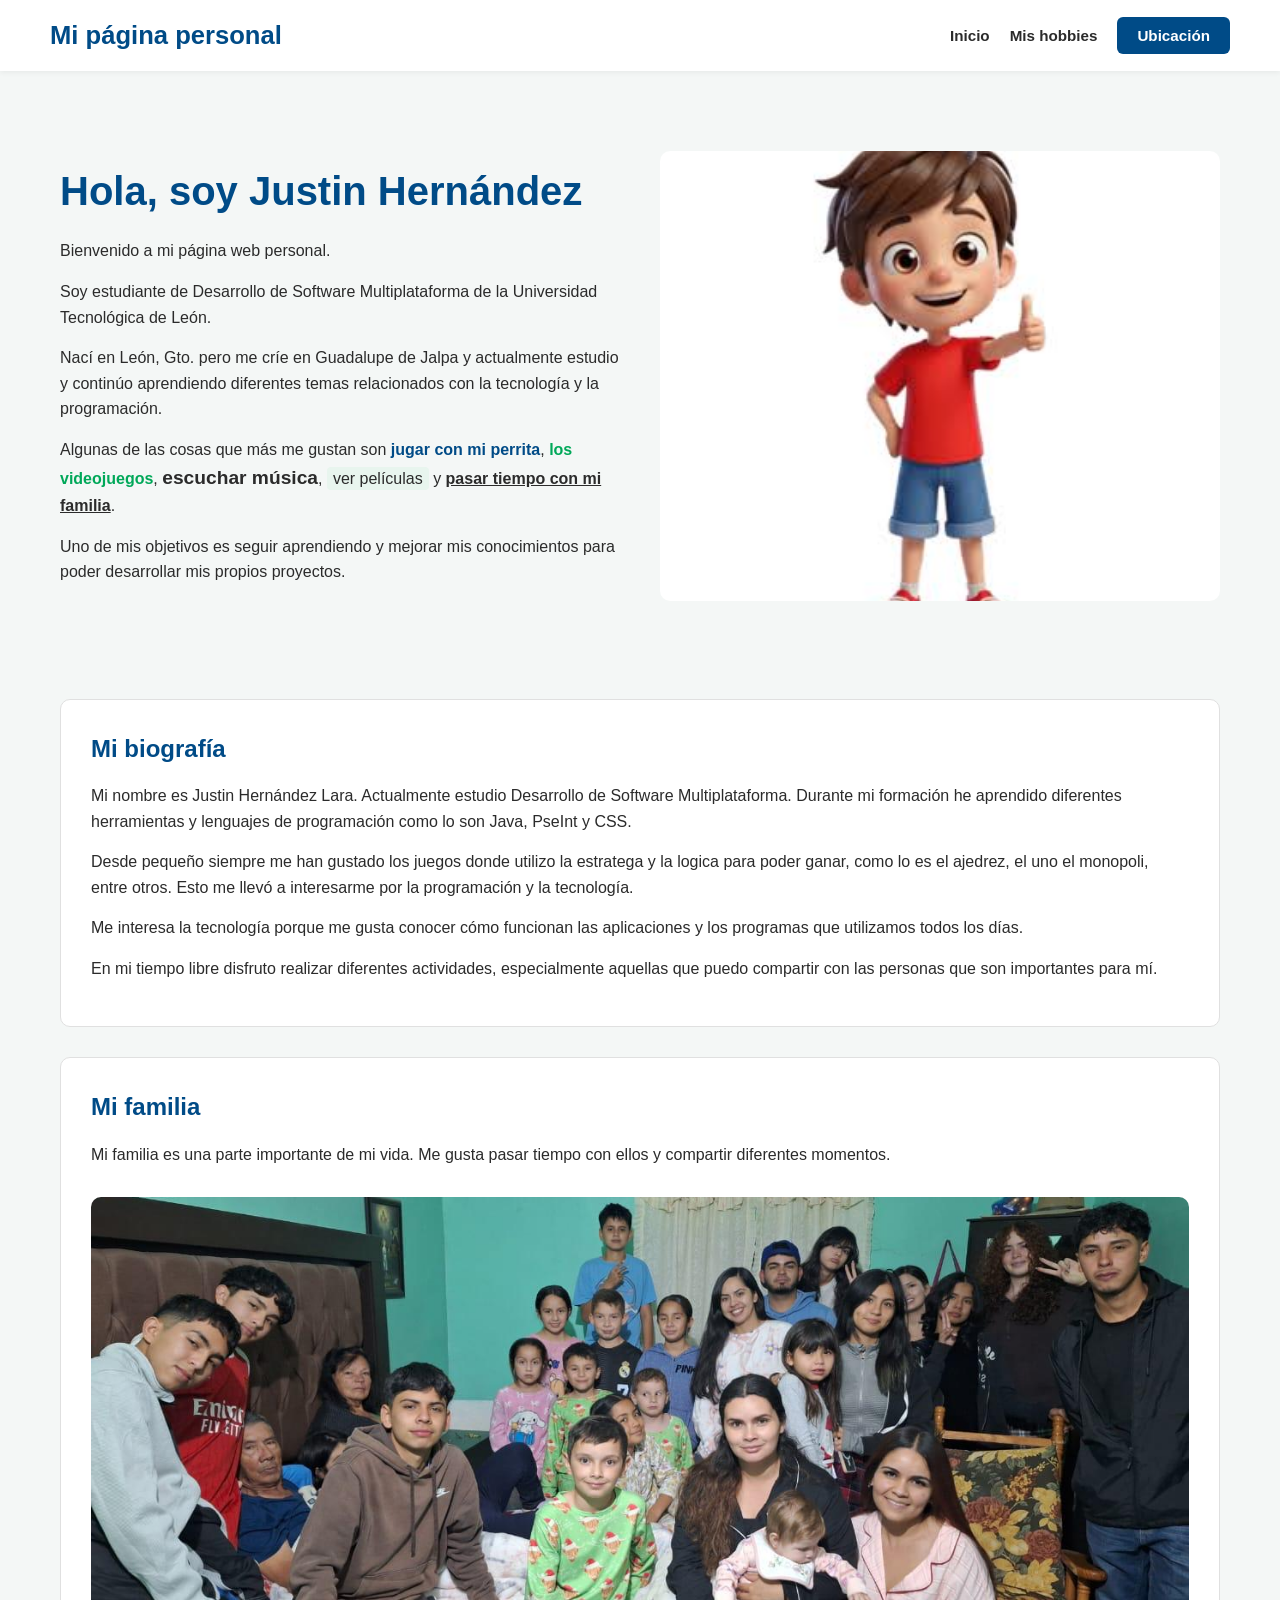
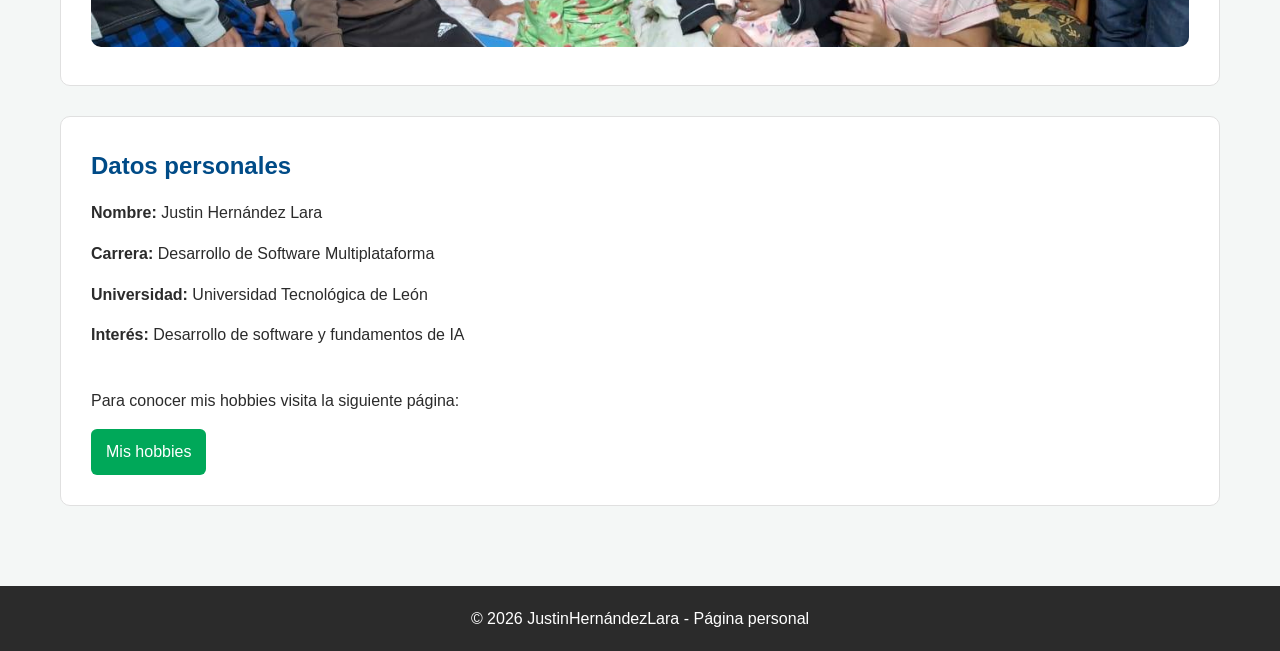
<file: 06_webPersonal/index.html>
<!DOCTYPE html>
<html lang="es">

<head>
    <meta charset="UTF-8">
    <meta name="viewport" content="width=device-width, initial-scale=1.0">
    <link rel="stylesheet" href="css/miEstilo.css">
    <title>Mi página personal</title>
</head>
<body>

    <!-- ENCABEZADO -->
    <header>
        <div id="logo">
            <h1>Mi página personal</h1>
        </div>
        <nav>
            <ul>
                <li><a href="index.html">Inicio</a></li>
                <li><a href="gustos.html">Mis hobbies</a></li>
                <li><a href="contacto.html" id="btn_destacado">Ubicación</a></li>
            </ul>
        </nav>
    </header>


    <!-- CONTENIDO PRINCIPAL -->
    <main class="contenedor_principal">
        <section class="presentacion">
            <div class="presentacion_contenido">
                <h2>Hola, soy Justin Hernández</h2>
                <p>
                    Bienvenido a mi página web personal.
                </p>
                <p>
                    Soy estudiante de Desarrollo de Software Multiplataforma
                    de la Universidad Tecnológica de León.
                </p>
                <p>
                    Nací en León, Gto. pero me críe en Guadalupe de Jalpa y actualmente estudio y
                    continúo aprendiendo diferentes temas relacionados con
                    la tecnología y la programación.
                </p>
                <p>
                    Algunas de las cosas que más me gustan son
                    <span class="resaltado">jugar con mi perrita</span>,
                    <span class="resaltado_verde">los videojuegos</span>,
                    <span class="resaltado_grande">escuchar música</span>,
                    <span class="resaltado_fondo">ver películas</span> y
                    <span class="resaltado_subrayado">pasar tiempo con mi familia</span>.
                </p>
                <p>
                    Uno de mis objetivos es seguir aprendiendo y mejorar
                    mis conocimientos para poder desarrollar mis propios
                    proyectos.
                </p>
            </div>


            <!-- FOTO PERSONAL -->
            <div class="presentacion_imagen">
                <img src="images/yo.jpg"
                     alt="Fotografía personal">
            </div>
        </section>


        <!-- BIOGRAFÍA -->
        <section class="seccion">
            <h2>Mi biografía</h2>

            <p>
                Mi nombre es Justin Hernández Lara. Actualmente estudio Desarrollo
                de Software Multiplataforma. Durante mi formación he
                aprendido diferentes herramientas y lenguajes de programación como lo
                son Java, PseInt y CSS.
            </p>
             <p>
                Desde pequeño siempre me han gustado los juegos donde utilizo la 
                estratega y la logica para poder ganar, como lo es el ajedrez, el uno
                el monopoli, entre otros. 
                Esto me llevó a interesarme por la programación y la tecnología.
            </p>
            <p>
                Me interesa la tecnología porque me gusta conocer cómo
                funcionan las aplicaciones y los programas que utilizamos
                todos los días.
            </p>
            <p>
                En mi tiempo libre disfruto realizar diferentes actividades,
                especialmente aquellas que puedo compartir con las personas
                que son importantes para mí.
            </p>
        </section>


        <!-- FAMILIA -->
        <section class="seccion">
            <h2>Mi familia</h2>
            <p>
                Mi familia es una parte importante de mi vida. Me gusta
                pasar tiempo con ellos y compartir diferentes momentos.
            </p>
            <img class="imagen_familia"
                 src="images/familia.jpeg"
                 alt="Fotografía de mi familia">

        </section>


        <!-- DATOS -->
        <section class="seccion">
            <h2>Datos personales</h2>
            <p>
                <strong>Nombre:</strong> Justin Hernández Lara
            </p>

            <p>
                <strong>Carrera:</strong> Desarrollo de Software Multiplataforma
            </p>

            <p>
                <strong>Universidad:</strong> Universidad Tecnológica de León
            </p>

            <p>
                <strong>Interés:</strong> Desarrollo de software y fundamentos de IA
            </p>

            <br>

            <p>
                Para conocer mis hobbies visita la siguiente página:
            </p>

            <div class="enlaces">
                <a href="gustos.html">Mis hobbies</a>
            </div>

        </section>
    </main>


    <!-- FOOTER -->
    <footer>

        <p>&copy; 2026 JustinHernándezLara - Página personal</p>

    </footer>

</body>

</html>
</file>
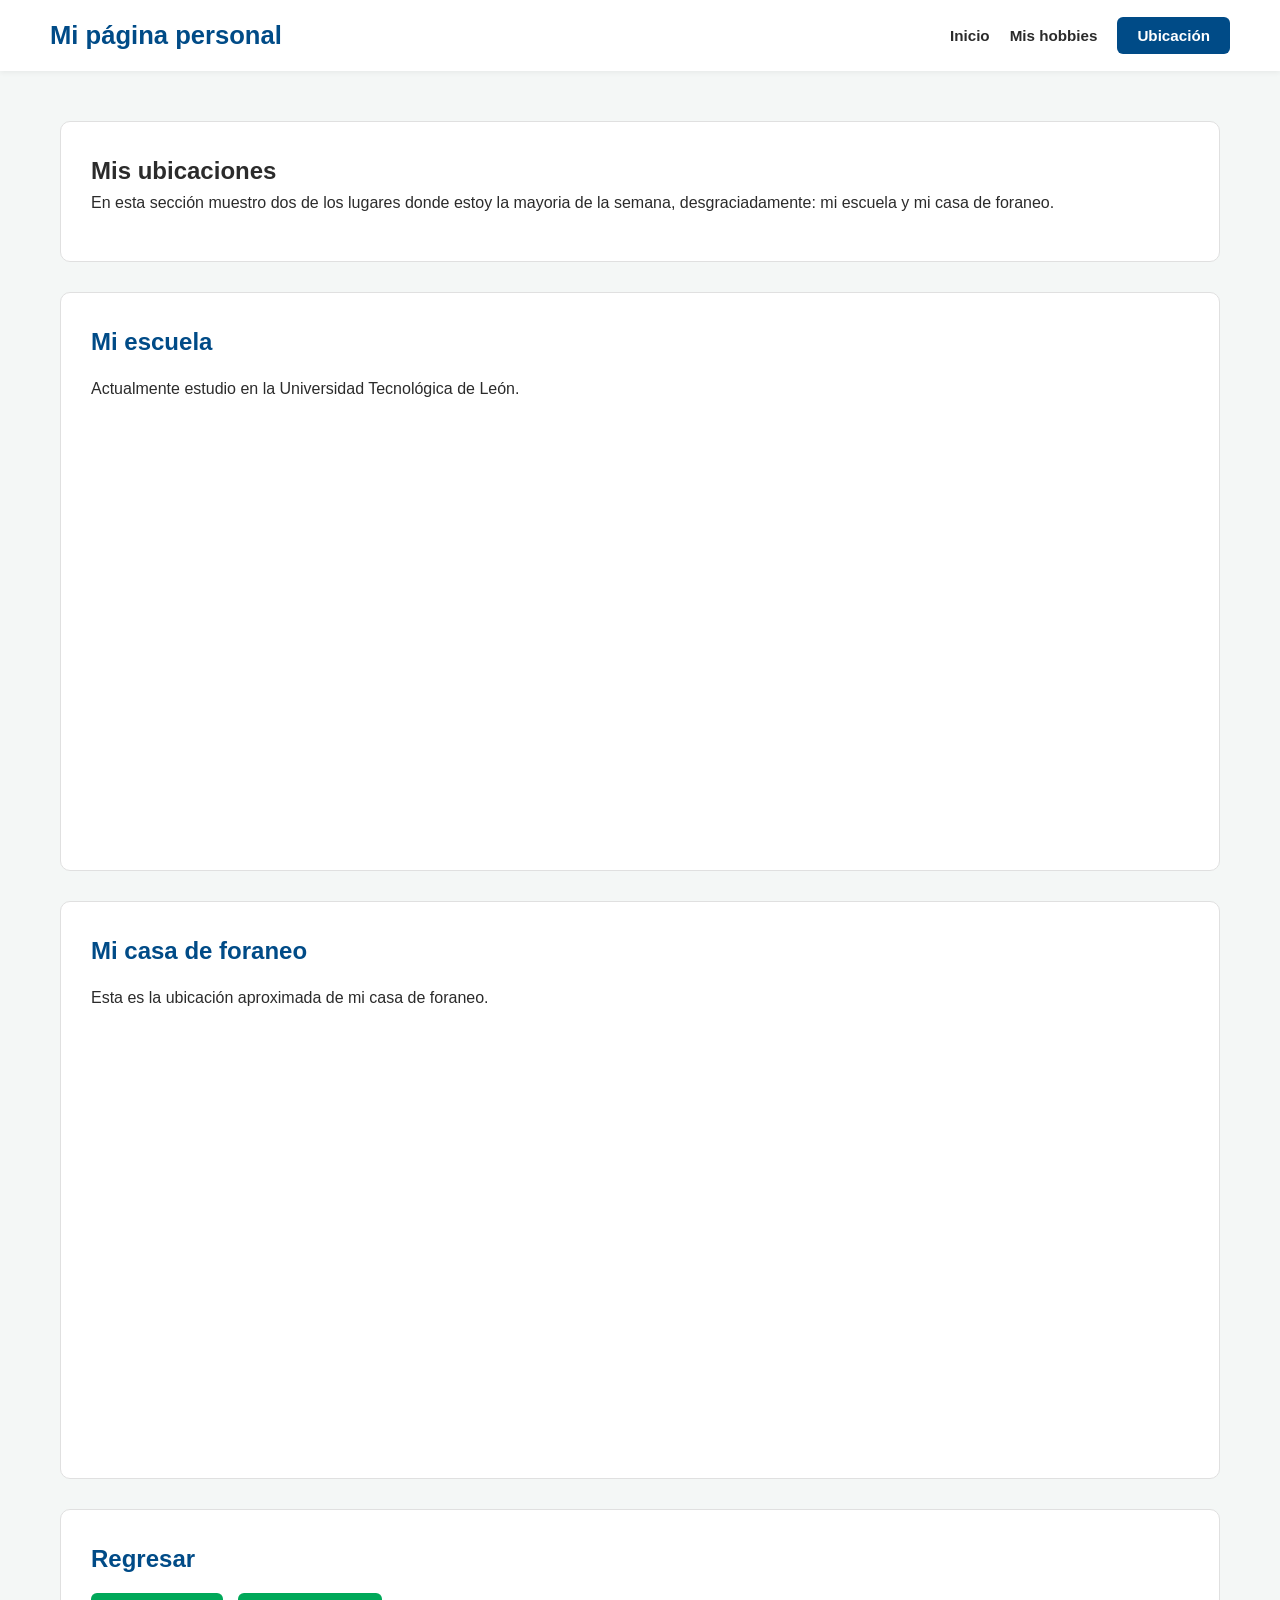
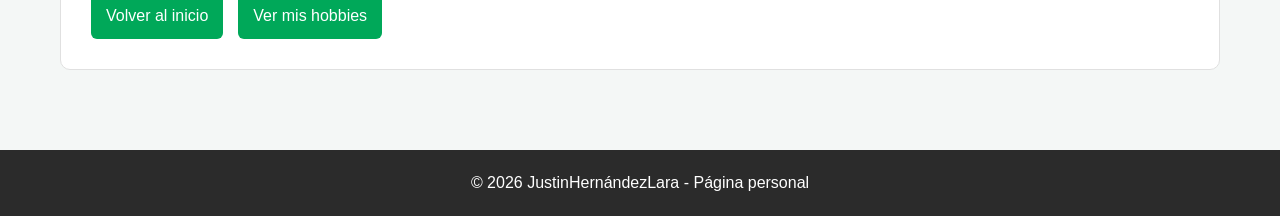
<file: 06_webPersonal/contacto.html>
<!DOCTYPE html>
<html lang="es">

<head>
    <meta charset="UTF-8">
    <meta name="viewport" content="width=device-width, initial-scale=1.0">
    <link rel="stylesheet" href="css/miEstilo.css">
    <title>Mis ubicaciones</title>
</head>
<body>

    <!-- ENCABEZADO -->
    <header>
        <div id="logo">
            <h1>Mi página personal</h1>
        </div>
        <nav>
            <ul>
                <li><a href="index.html">Inicio</a></li>
                <li><a href="gustos.html">Mis hobbies</a></li>
                <li><a href="contacto.html" id="btn_destacado">Ubicación</a></li>
            </ul>
        </nav>
    </header>


    <main class="contenedor_principal">
        <section class="seccion">
            <h1>Mis ubicaciones</h1>
            <p>
                En esta sección muestro dos de los lugares donde estoy la mayoria de 
                la semana, desgraciadamente:
                mi escuela y mi casa de foraneo.
            </p>
        </section>


        <!-- ESCUELA -->
        <section class="seccion">
            <h2>Mi escuela</h2>
            <p>
                Actualmente estudio en la Universidad Tecnológica de León.
            </p>
            <iframe
                class="mapa"
                src="https://www.google.com/maps?q=Universidad+Tecnologica+de+Leon+Blvd+Universidad+Tecnologica+225+Leon+Guanajuato&output=embed"
                title="Ubicación de mi escuela">
            </iframe>
        </section>


        <!-- CASA -->
        <section class="seccion">
            <h2>Mi casa de foraneo</h2>

            <p>
                Esta es la ubicación aproximada de mi casa de foraneo.
            </p>

            <iframe
                class="mapa"
                src="https://www.google.com/maps?q=21.06044,-101.56443&output=embed"
                title="Ubicación de mi casa">
            </iframe>
        </section>


        <section class="seccion">
            <h2>Regresar</h2>
            <div class="enlaces">
                <a href="index.html">
                    Volver al inicio
                </a>
                <a href="gustos.html">
                    Ver mis hobbies
                </a>
            </div>
        </section>
    </main>


    <!-- FOOTER -->
    <footer>
        <p>&copy; 2026 JustinHernándezLara - Página personal</p>
    </footer>

</body>
</html>
</file>
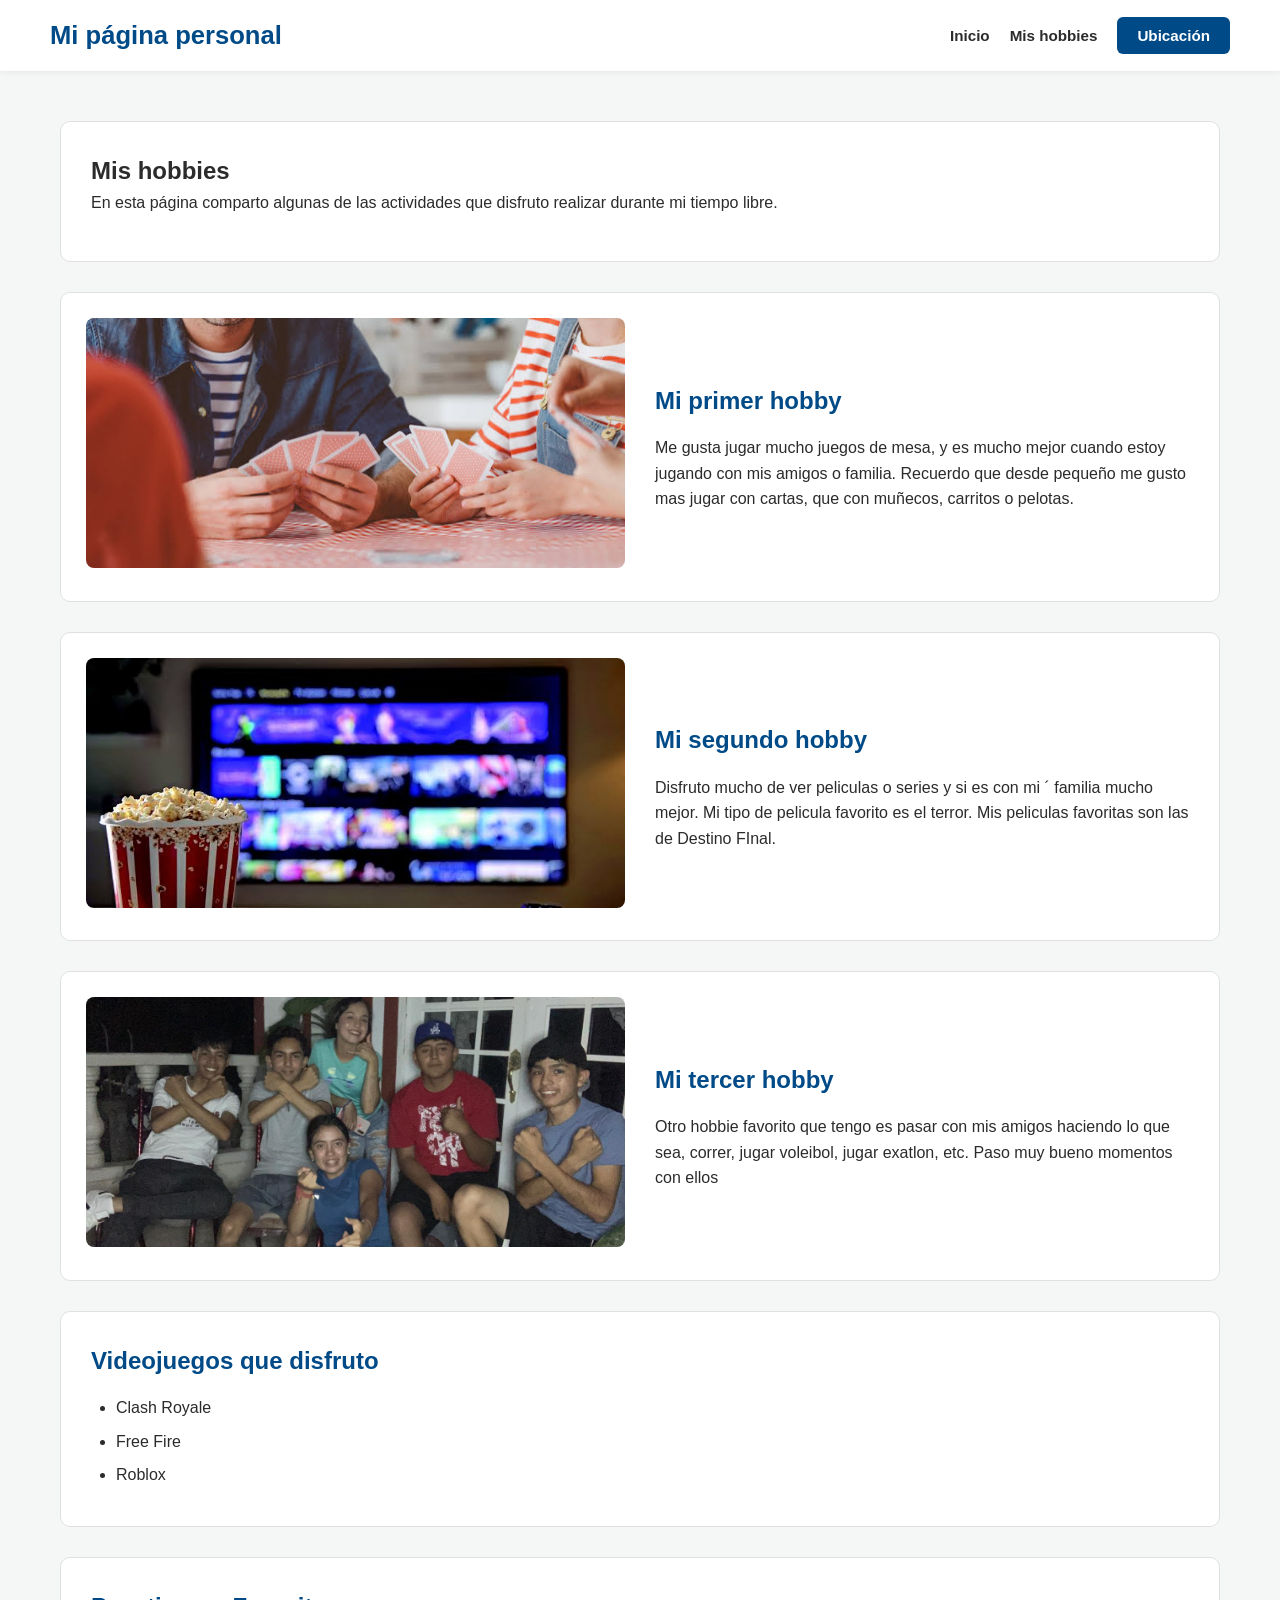
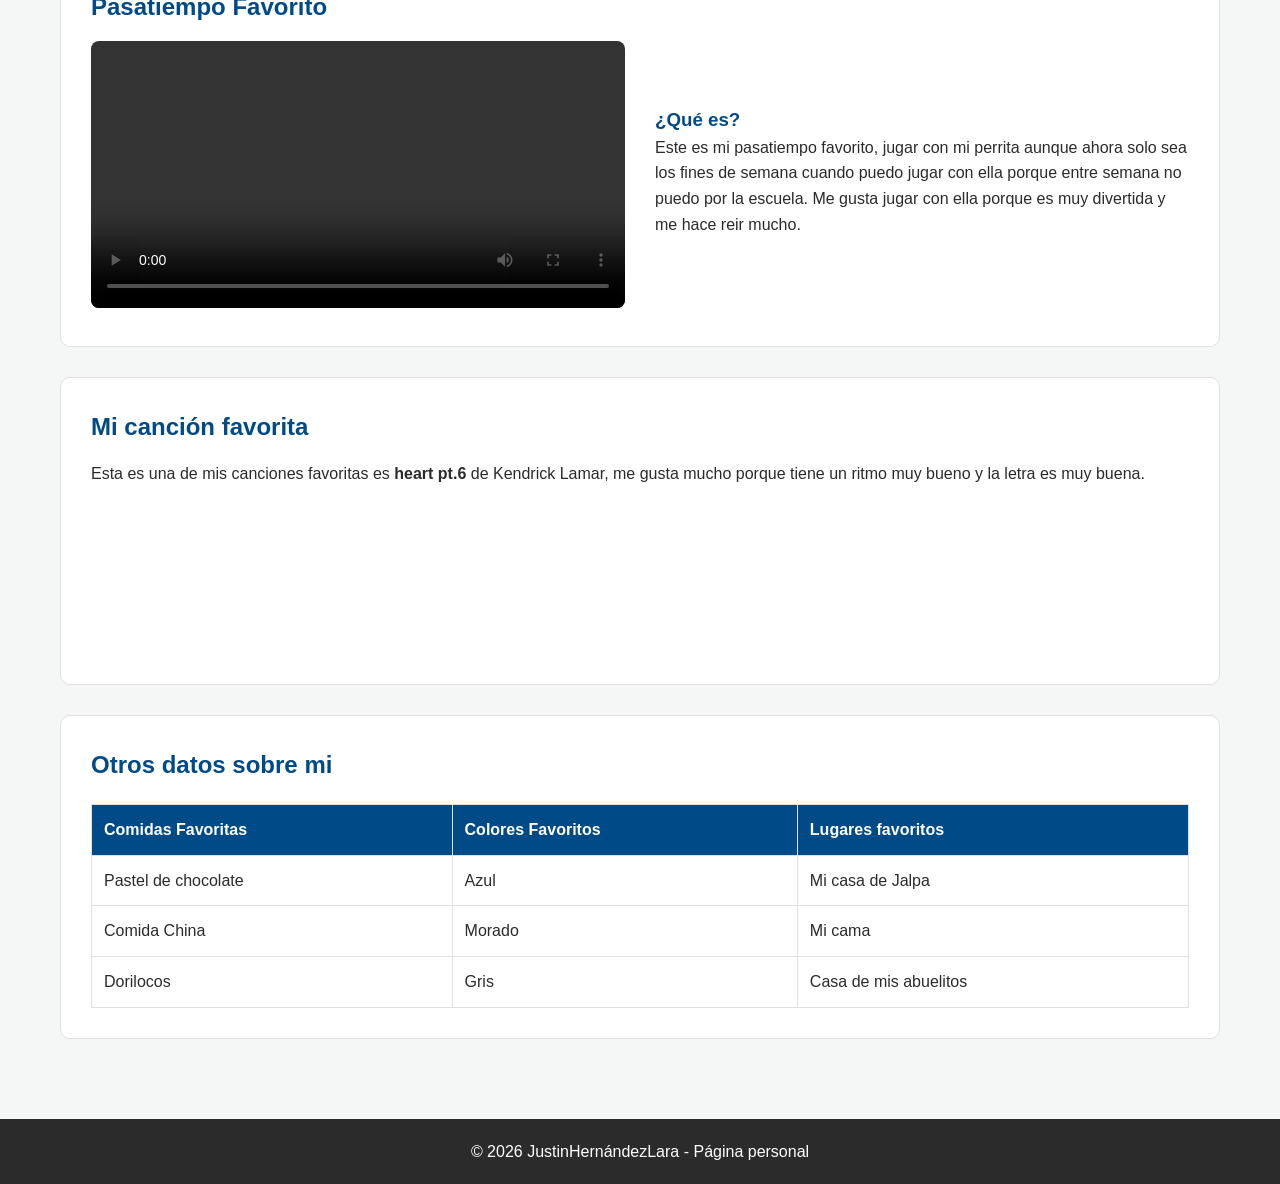
<file: 06_webPersonal/gustos.html>
<!DOCTYPE html>
<html lang="es">

<head>

    <meta charset="UTF-8">
    <meta name="viewport" content="width=device-width, initial-scale=1.0">

    <link rel="stylesheet" href="css/miEstilo.css">

    <title>Mis hobbies</title>

</head>

<body>

    <!-- ENCABEZADO -->
    <header>

        <div id="logo">
            <h1>Mi página personal</h1>
        </div>

        <nav>
            <ul>
                <li><a href="index.html">Inicio</a></li>
                <li><a href="gustos.html">Mis hobbies</a></li>
                <li><a href="contacto.html" id="btn_destacado">Ubicación</a></li>
            </ul>
        </nav>
    </header>


    <main class="contenedor_principal">
        <section class="seccion">
            <h1>Mis hobbies</h1>
            <p>
                En esta página comparto algunas de las actividades que
                disfruto realizar durante mi tiempo libre.
            </p>
        </section>


        <!-- HOBBY 1 -->
        <section class="hobby">
            <div class="hobby_imagen">
                <img src="images/hobby1.jpg"
                     alt="Fotografía de mi primer hobby">
            </div>
            <div class="hobby_contenido">
                <h2>Mi primer hobby</h2>

                <p>
                    Me gusta jugar mucho juegos de mesa, y es mucho mejor cuando
                    estoy jugando con mis amigos o familia. Recuerdo que desde pequeño 
                    me gusto mas jugar con cartas, que con muñecos, carritos o pelotas.
                </p>
            </div>
        </section>


        <!-- HOBBY 2 -->
        <section class="hobby">
            <div class="hobby_imagen">
                <img src="images/hobbie2.jpg"
                     alt="Fotografía de mi segundo hobby">
            </div>
            <div class="hobby_contenido">
                <h2>Mi segundo hobby</h2>
                <p>
                    Disfruto mucho de ver peliculas o series y si es con mi ´
                    familia mucho mejor. Mi tipo de pelicula favorito es el terror.
                    Mis peliculas favoritas son las de Destino FInal.
                </p>
            </div>
        </section>


        <!-- HOBBY 3 -->
        <section class="hobby">
            <div class="hobby_imagen">
                <img src="images/hobbie3.jpeg"
                     alt="Fotografía de mi tercer hobby">
            </div>
            <div class="hobby_contenido">
                <h2>Mi tercer hobby</h2>
                <p>
                    Otro hobbie favorito que tengo es pasar con mis amigos haciendo lo que
                    sea, correr, jugar voleibol, jugar exatlon, etc. Paso muy bueno momentos con ellos
                </p>
            </div>
        </section>


        <!-- LISTA -->
        <section class="seccion">
            <h2>Videojuegos que disfruto</h2>
            <ul class="lista">
                <li>Clash Royale</li>
                <li>Free Fire</li>
                <li>Roblox</li>
            </ul>
        </section>


        <!-- VIDEO Y DESCRIPCIÓN -->
        <section class="seccion">
            <h2>Pasatiempo Favorito</h2>
            <div class="video_descripcion">
                <div class="video_personal">
                    <video controls>
                        <source src="images/mi_video.mp4"
                                type="video/mp4">
                    </video>
                </div>

                <div class="descripcion_video">
                    <h3>¿Qué es?</h3>

                    <p>
                        Este es mi pasatiempo favorito, jugar con mi perrita aunque ahora solo sea los
                        fines de semana cuando puedo jugar con ella porque entre semana no puedo por la escuela. 
                        Me gusta jugar con ella porque es muy divertida y me hace reir mucho.
                    </p>
                </div>
            </div>
        </section>


        <!-- CANCION -->
        <section class="seccion">
            <h2>Mi canción favorita</h2>
            <p>
                Esta es una de mis canciones favoritas es <strong>heart pt.6</strong> de Kendrick Lamar, me gusta mucho porque tiene un ritmo muy bueno y la letra es muy buena.
            </p>
            <div class="video_cancion">
                <iframe
                    src="https://open.spotify.com/embed/track/1SGvjfc85yzqKXsfKcCxn2?utm_source=generator" 
                    width="100%" 
                    height="152" 
                    frameBorder="0" 
                    allowfullscreen="" 
                    allow="autoplay; clipboard-write; encrypted-media; fullscreen; picture-in-picture" 
                    loading="lazy">
                </iframe>
            </div>  
        </section>


        <!-- TABLA -->
        <section class="seccion">
            <h2>Otros datos sobre mi</h2>
            <table class="tabla">
                <tr>
                    <th>Comidas Favoritas</th>
                    <th>Colores Favoritos</th>
                    <th>Lugares favoritos</th>
                </tr>
                <tr>
                    <td>Pastel de chocolate</td>
                    <td>Azul</td>
                    <td>Mi casa de Jalpa</td>
                </tr>
                <tr>
                    <td>Comida China</td>
                    <td>Morado</td>
                    <td>Mi cama</td>
                </tr>
                <tr>
                    <td>Dorilocos</td>
                    <td>Gris</td>
                    <td>Casa de mis abuelitos</td>
                </tr>
            </table>
        </section>
    </main>


    <!-- FOOTER -->
    <footer>
        <p>&copy; 2026 JustinHernándezLara - Página personal</p>
    </footer>

</body>
</html>
</file>
<file: 06_webPersonal/css/miEstilo.css>
*{
    box-sizing:border-box;
    margin:0;
    padding:0;
}
:root{
    --color_principal:#004b87;
    --color_secundario:#00a859;
    --color_obscuro:#2b2b2b;
    --color_claro:#fff;
    --color_fondo:#f4f7f6;
    --color_borde:#e0e0e0;
}
body{
    background-color:var(--color_fondo);
    color:var(--color_obscuro);
    line-height:1.6;
    font-family:Arial, sans-serif;
}

ul{
    list-style:none;
}

a{
    text-decoration:none;
}

header{
    display:flex;
    background-color:var(--color_claro);
    justify-content:space-between;
    align-items:center;
    box-shadow:0 2px 5px rgba(0,0,0,0.05);
    padding:15px 50px;
    position:sticky;
    top:0;
    z-index:1000;
}

#logo h1{
    color:var(--color_principal);
    font-size:1.6rem;
    margin-bottom:0;
}

nav ul{
    display:flex;
    gap:20px;
    align-items:center;
}

nav ul a{
    color:var(--color_obscuro);
    font-size:0.95rem;
    font-weight:600;
}

nav ul a:hover{
    color:var(--color_principal);
}

#btn_destacado{
    background-color:var(--color_principal);
    color:var(--color_claro);
    padding:10px 20px;
    border-radius:6px;
}

.contenedor_principal{
    max-width:1200px;
    margin:0 auto;
    padding:20px;
}

.presentacion{
    display:flex;
    align-items:center;
    gap:40px;
    padding:60px 0;
    flex-wrap:wrap;
}

.presentacion_contenido,
.presentacion_imagen{
    flex:1 1 300px;
}

.presentacion_contenido h2{
    color:var(--color_principal);
    font-size:2.5rem;
    margin-bottom:15px;
}

.presentacion_contenido p{
    margin-bottom:15px;
}

.presentacion_imagen img{
    width:100%;
    max-height:450px;
    object-fit:cover;
    border-radius:10px;
}

.seccion{
    background-color:var(--color_claro);
    padding:30px;
    margin:30px 0;
    border-radius:10px;
    border:1px solid var(--color_borde);
}

.seccion h2{
    color:var(--color_principal);
    margin-bottom:15px;
}

.seccion p{
    margin-bottom:15px;
}

.lista{
    list-style-type:disc;
    padding-left:25px;
}

.lista li{
    margin-bottom:8px;
}

.lista_ordenada{
    padding-left:25px;
}

.lista_ordenada li{
    margin-bottom:8px;
}

.tabla{
    width:100%;
    border-collapse:collapse;
    margin-top:20px;
}

.tabla th,
.tabla td{
    border:1px solid var(--color_borde);
    padding:12px;
    text-align:left;
}

.tabla th{
    background-color:var(--color_principal);
    color:var(--color_claro);
}

.resaltado{
    color:var(--color_principal);
    font-weight:bold;
}

.resaltado_verde{
    color:var(--color_secundario);
    font-weight:bold;
}

.resaltado_grande{
    font-size:1.2rem;
    font-weight:bold;
}

.resaltado_fondo{
    background-color:#e8f5ee;
    padding:3px 6px;
    border-radius:4px;
}

.resaltado_subrayado{
    text-decoration:underline;
    font-weight:bold;
}

.video{
    width:100%;
    aspect-ratio:16 / 9;
    margin-top:20px;
}

.video iframe{
    width:100%;
    height:100%;
    border:none;
    border-radius:8px;
}

.mapa{
    width:100%;
    height:400px;
    border:0;
    border-radius:8px;
}

.enlaces{
    display:flex;
    gap:15px;
    flex-wrap:wrap;
}

.enlaces a{
    background-color:var(--color_secundario);
    color:var(--color_claro);
    padding:10px 15px;
    border-radius:6px;
}

.enlaces a:hover{
    background-color:var(--color_principal);
}

footer{
    background-color:var(--color_obscuro);
    color:var(--color_claro);
    text-align:center;
    padding:20px;
    margin-top:30px;
}

.imagen_familia{
    width:100%;
    max-height:450px;
    object-fit:cover;
    border-radius:10px;
    margin-top:15px;
}
.hobby{
    background-color:var(--color_claro);
    border:1px solid var(--color_borde);
    border-radius:10px;
    padding:25px;
    margin:30px 0;
    display:flex;
    gap:30px;
    align-items:center;
}
.hobby_imagen{
    flex:1;
}
.hobby_imagen img{
    width:100%;
    height:250px;
    object-fit:cover;
    border-radius:8px;
}
.hobby_contenido{
    flex:1;
}
.hobby_contenido h2{
    color:var(--color_principal);
    margin-bottom:15px;
}
.video_descripcion{
    display:flex;
    gap:30px;
    align-items:center;
}

.video_personal{
    flex:1;
}
.video_personal video{
    width:100%;
    border-radius:8px;
}

.descripcion_video{
    flex:1;
}

.descripcion_video h3{
    color:var(--color_principal);
}
.video_cancion{
    width:70%;
    height:152px;
    margin:15px auto 0;
}
.video_cancion iframe{
    width:100%;
    height:100%;
    border:none;
    border-radius:12px;
}
.mapa{
    width:100%;
    height:400px;
    border:0;
    border-radius:8px;
    margin-top:15px;
}

@media(max-width:700px){

    header{
        flex-direction:column;
        gap:15px;
        padding:15px 20px;
    }

    nav ul{
        gap:10px;
        flex-wrap:wrap;
        justify-content:center;
    }

    .presentacion_contenido h2{
        font-size:2rem;
    }

    .tabla{
        font-size:0.85rem;
    }
}
@media(max-width:700px){

    .hobby{
        flex-direction:column;
    }

    .hobby_imagen,
    .hobby_contenido{
        width:100%;
    }

    .video_descripcion{
        flex-direction:column;
    }

    .video_personal,
    .descripcion_video{
        width:100%;
    }

}
</file>
